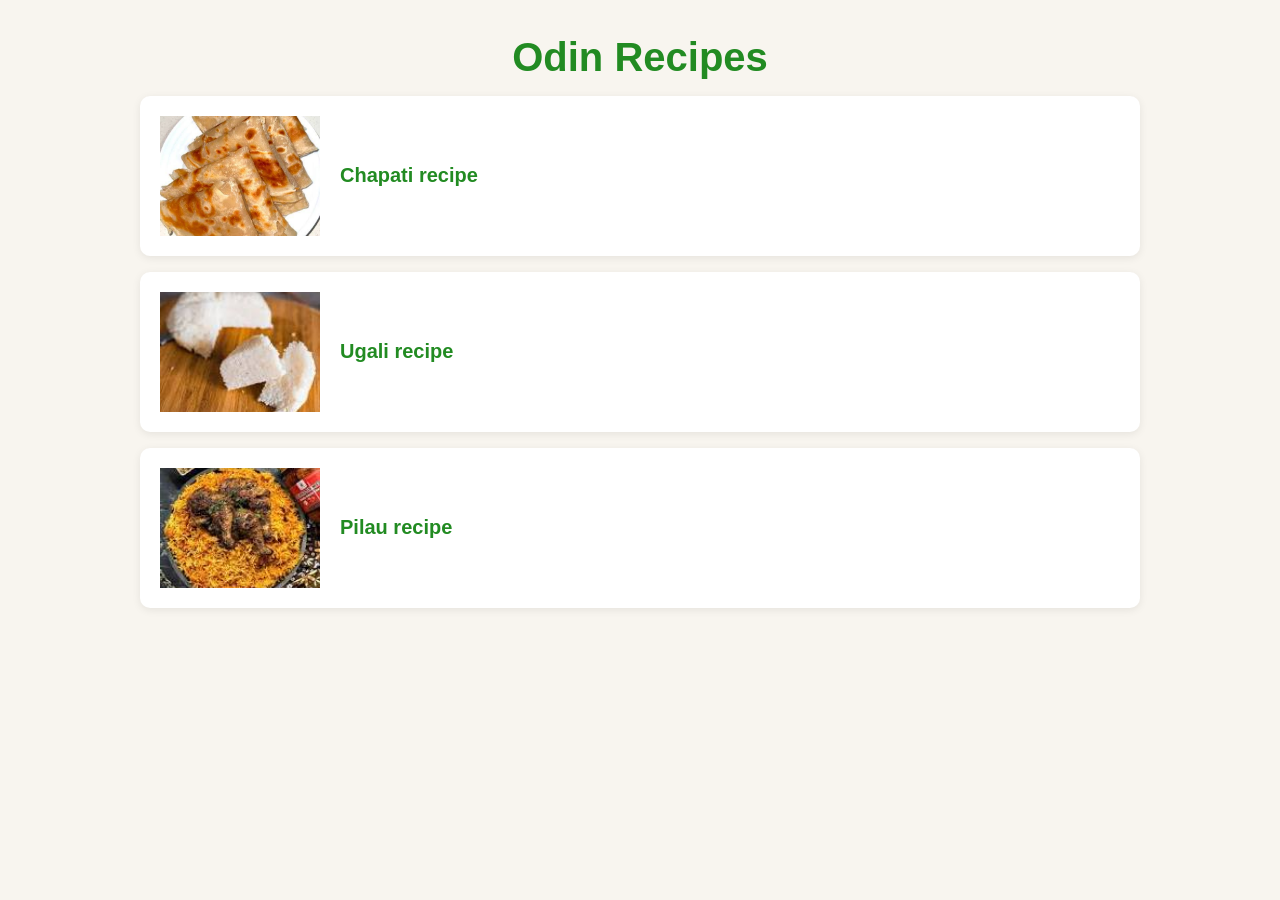
<file: index.html>
<!DOCTYPE html>
<html lang="en">
<head>
    <meta charset="UTF-8">
    <meta name="viewport" content="width=device-width, initial-scale=1.0">
    <title>Odin Recipes</title>
    <link rel="stylesheet" href="./styles.css">
</head>
<body>
    <h1>Odin Recipes</h1>
    <ol class="recipe-list">
     <li class="recipe-card">
        <img src="./recipes/images/chapatiImage.jpeg" alt="Freshly cooked Chapati">
        <a href="./recipes/chapati.html">Chapati recipe</a>
    </li>
     <li class="recipe-card">
        <img src="./recipes/images/ugaliImage.jpeg" alt="African Ugali">
        <a href="./recipes/ugali.html">Ugali recipe</a>
    </li>
     <li class="recipe-card">
        <img src="./recipes/images/pilauImage.jpeg" alt="Tasty pilau">
        <a href="./recipes/pilau.html">Pilau recipe</a>
    </li>
        
    </ol>
 
</body>
</html>
</file>
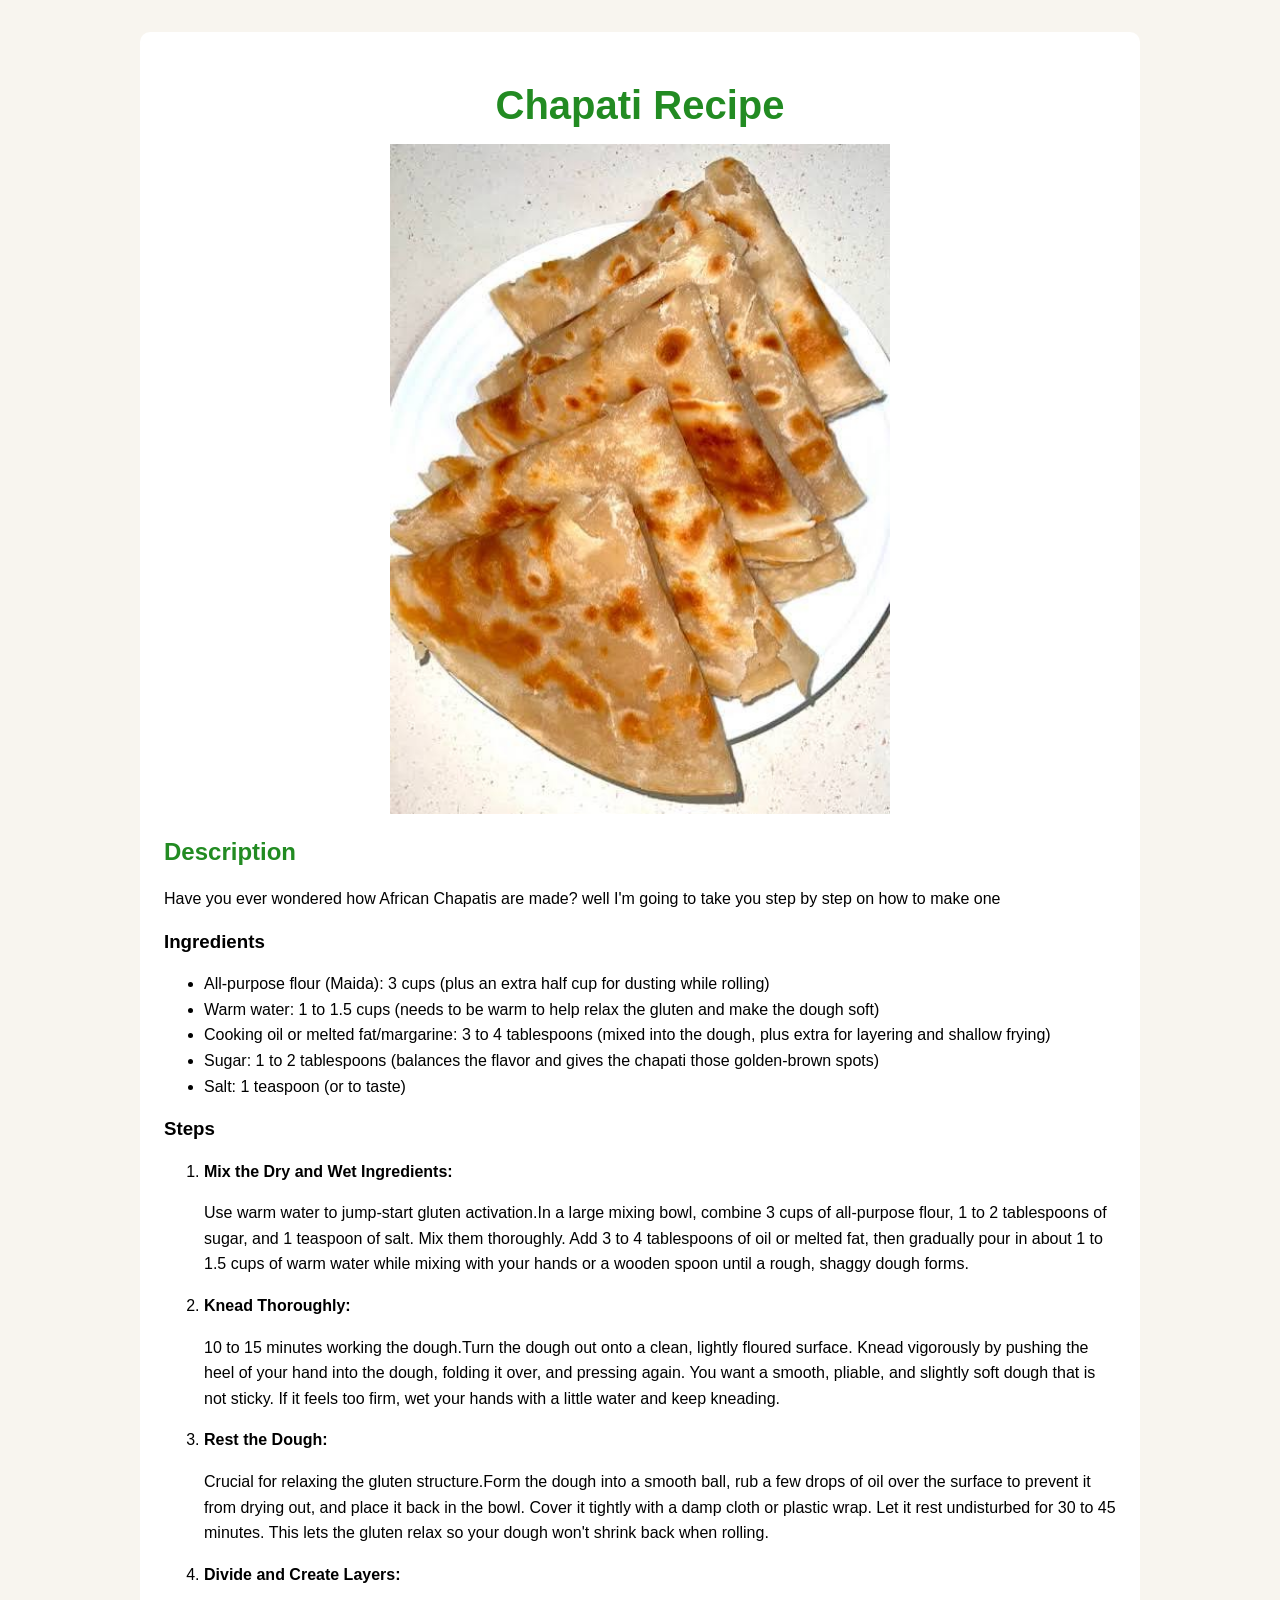
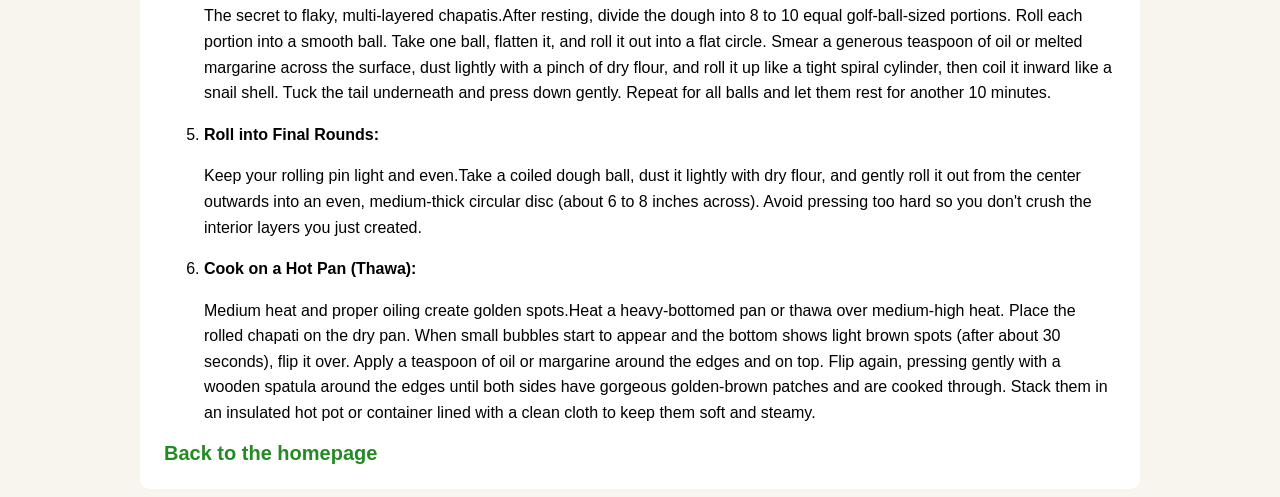
<file: recipes/chapati.html>
<!DOCTYPE html>
<html lang="en">
<head>
    <meta charset="UTF-8">
    <meta name="viewport" content="width=device-width, initial-scale=1.0">
    <title>Chapati Recipes</title>
    <link rel="stylesheet" href="../styles.css">
</head>
<body>
   <div class="recipe-page">
      <h1>Chapati Recipe</h1>
      <img src="./images/chapatiImage.jpeg" width="310" height="310" alt="chapati image">

      <h2>Description</h2>
      <p>Have you ever wondered how African Chapatis are made? well I'm going to take you step by step on how to make one</p>
      <h3>Ingredients</h3>
      <ul>
         <li>All-purpose flour (Maida): 3 cups (plus an extra half cup for dusting while rolling)</li>
         <li>Warm water: 1 to 1.5 cups (needs to be warm to help relax the gluten and make the dough soft)</li>
         <li>Cooking oil or melted fat/margarine: 3 to 4 tablespoons (mixed into the dough, plus extra for layering and shallow frying)</li>
         <li>Sugar: 1 to 2 tablespoons (balances the flavor and gives the chapati those golden-brown spots)</li>
         <li>Salt: 1 teaspoon (or to taste)</li>

      </ul>
      <h3>Steps</h3>
      <ol>
         <li><p> <strong>Mix the Dry and Wet Ingredients:</strong></p>Use warm water to jump-start gluten activation.In a large mixing bowl, combine 3 cups of all-purpose flour, 1 to 2 tablespoons of sugar, and 1 teaspoon of salt. Mix them thoroughly. Add 3 to 4 tablespoons of oil or melted fat, then gradually pour in about 1 to 1.5 cups of warm water while mixing with your hands or a wooden spoon until a rough, shaggy dough forms.</li>
         <li><p> <strong>Knead Thoroughly:</strong></p> 10 to 15 minutes working the dough.Turn the dough out onto a clean, lightly floured surface. Knead vigorously by pushing the heel of your hand into the dough, folding it over, and pressing again. You want a smooth, pliable, and slightly soft dough that is not sticky. If it feels too firm, wet your hands with a little water and keep kneading.</li>
         <li><p> <strong>Rest the Dough:</strong></p>Crucial for relaxing the gluten structure.Form the dough into a smooth ball, rub a few drops of oil over the surface to prevent it from drying out, and place it back in the bowl. Cover it tightly with a damp cloth or plastic wrap. Let it rest undisturbed for 30 to 45 minutes. This lets the gluten relax so your dough won't shrink back when rolling.</li>
         <li><p> <strong>Divide and Create Layers:</strong></p>The secret to flaky, multi-layered chapatis.After resting, divide the dough into 8 to 10 equal golf-ball-sized portions. Roll each portion into a smooth ball. Take one ball, flatten it, and roll it out into a flat circle. Smear a generous teaspoon of oil or melted margarine across the surface, dust lightly with a pinch of dry flour, and roll it up like a tight spiral cylinder, then coil it inward like a snail shell. Tuck the tail underneath and press down gently. Repeat for all balls and let them rest for another 10 minutes.</li>
         <li><p> <strong>Roll into Final Rounds:</strong></p>Keep your rolling pin light and even.Take a coiled dough ball, dust it lightly with dry flour, and gently roll it out from the center outwards into an even, medium-thick circular disc (about 6 to 8 inches across). Avoid pressing too hard so you don't crush the interior layers you just created.</li>
         <li><p> <strong>Cook on a Hot Pan (Thawa):</strong></p>Medium heat and proper oiling create golden spots.Heat a heavy-bottomed pan or thawa over medium-high heat. Place the rolled chapati on the dry pan. When small bubbles start to appear and the bottom shows light brown spots (after about 30 seconds), flip it over. Apply a teaspoon of oil or margarine around the edges and on top. Flip again, pressing gently with a wooden spatula around the edges until both sides have gorgeous golden-brown patches and are cooked through. Stack them in an insulated hot pot or container lined with a clean cloth to keep them soft and steamy.</li>
      
      </ol>
      <a href="../index.html">Back to the homepage</a>
</div>
</body>
</html>
</file>
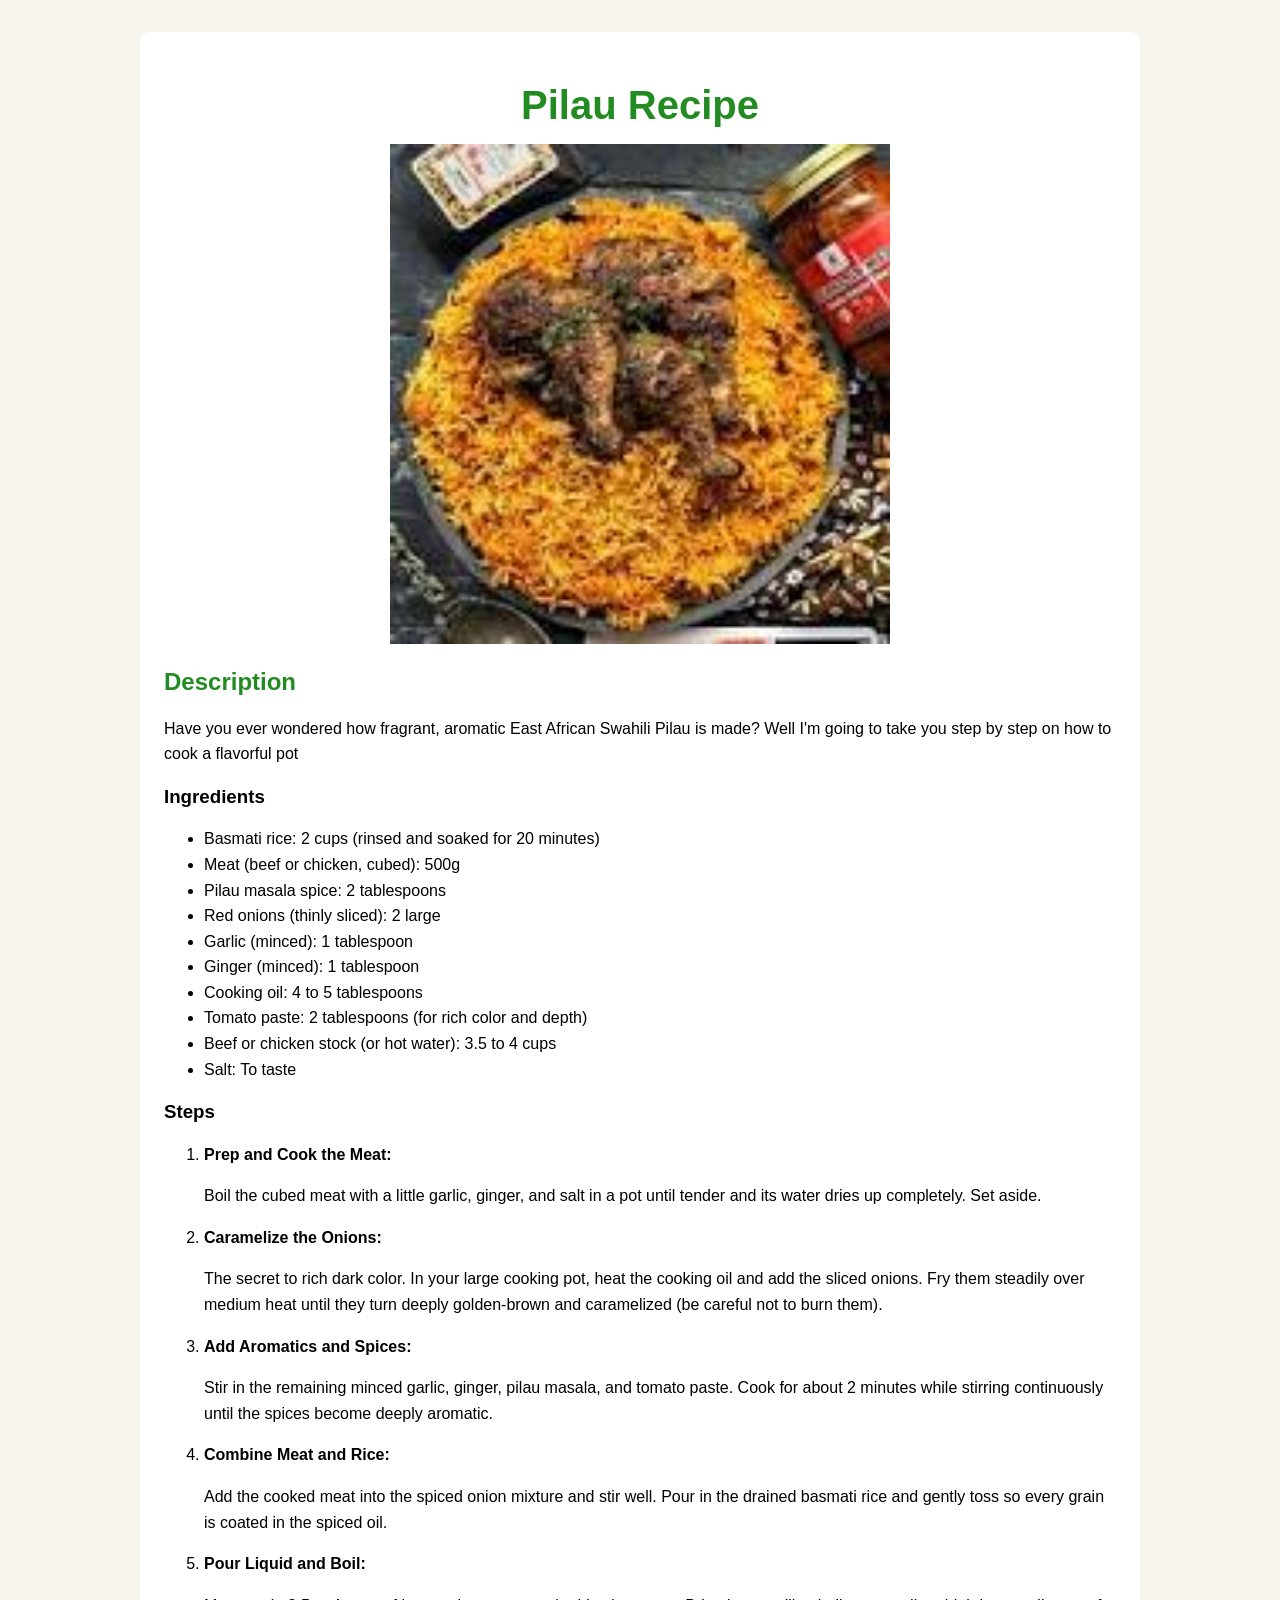
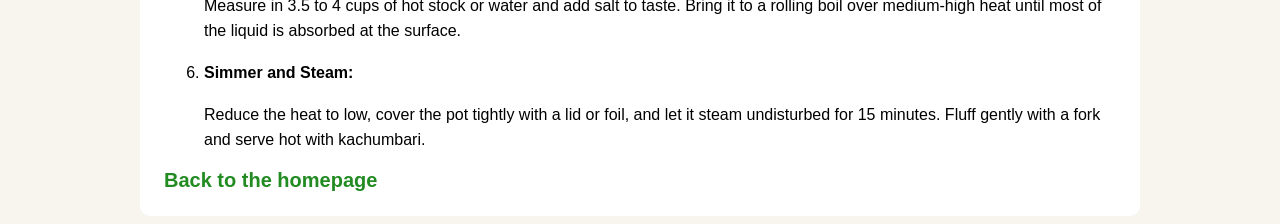
<file: recipes/pilau.html>
<!DOCTYPE html>
<html lang="en">
<head>
    <meta charset="UTF-8">
    <meta name="viewport" content="width=device-width, initial-scale=1.0">
    <title>Pilau Recipe</title>
    <link rel="stylesheet" href="../styles.css">
</head>
<body>
    <div class="recipe-page">
        <h1>Pilau Recipe</h1>
        <img src="./images/pilauImage.jpeg" width="310" height="310" alt="pilau image">

        <h2>Description</h2>
        <p>Have you ever wondered how fragrant, aromatic East African Swahili Pilau is made? Well I'm going to take you step by step on how to cook a flavorful pot</p>
        
        <h3>Ingredients</h3>
        <ul>
            <li>Basmati rice: 2 cups (rinsed and soaked for 20 minutes)</li>
            <li>Meat (beef or chicken, cubed): 500g</li>
            <li>Pilau masala spice: 2 tablespoons</li>
            <li>Red onions (thinly sliced): 2 large</li>
            <li>Garlic (minced): 1 tablespoon</li>
            <li>Ginger (minced): 1 tablespoon</li>
            <li>Cooking oil: 4 to 5 tablespoons</li>
            <li>Tomato paste: 2 tablespoons (for rich color and depth)</li>
            <li>Beef or chicken stock (or hot water): 3.5 to 4 cups</li>
            <li>Salt: To taste</li>
        </ul>

        <h3>Steps</h3>
        <ol>
            <li><p><strong>Prep and Cook the Meat:</strong></p>Boil the cubed meat with a little garlic, ginger, and salt in a pot until tender and its water dries up completely. Set aside.</li>
            <li><p><strong>Caramelize the Onions:</strong></p>The secret to rich dark color. In your large cooking pot, heat the cooking oil and add the sliced onions. Fry them steadily over medium heat until they turn deeply golden-brown and caramelized (be careful not to burn them).</li>
            <li><p><strong>Add Aromatics and Spices:</strong></p>Stir in the remaining minced garlic, ginger, pilau masala, and tomato paste. Cook for about 2 minutes while stirring continuously until the spices become deeply aromatic.</li>
            <li><p><strong>Combine Meat and Rice:</strong></p>Add the cooked meat into the spiced onion mixture and stir well. Pour in the drained basmati rice and gently toss so every grain is coated in the spiced oil.</li>
            <li><p><strong>Pour Liquid and Boil:</strong></p>Measure in 3.5 to 4 cups of hot stock or water and add salt to taste. Bring it to a rolling boil over medium-high heat until most of the liquid is absorbed at the surface.</li>
            <li><p><strong>Simmer and Steam:</strong></p>Reduce the heat to low, cover the pot tightly with a lid or foil, and let it steam undisturbed for 15 minutes. Fluff gently with a fork and serve hot with kachumbari.</li>
        </ol>
        
     <a href="../index.html">Back to the homepage</a>
   </div>
</body>
</html>
</file>
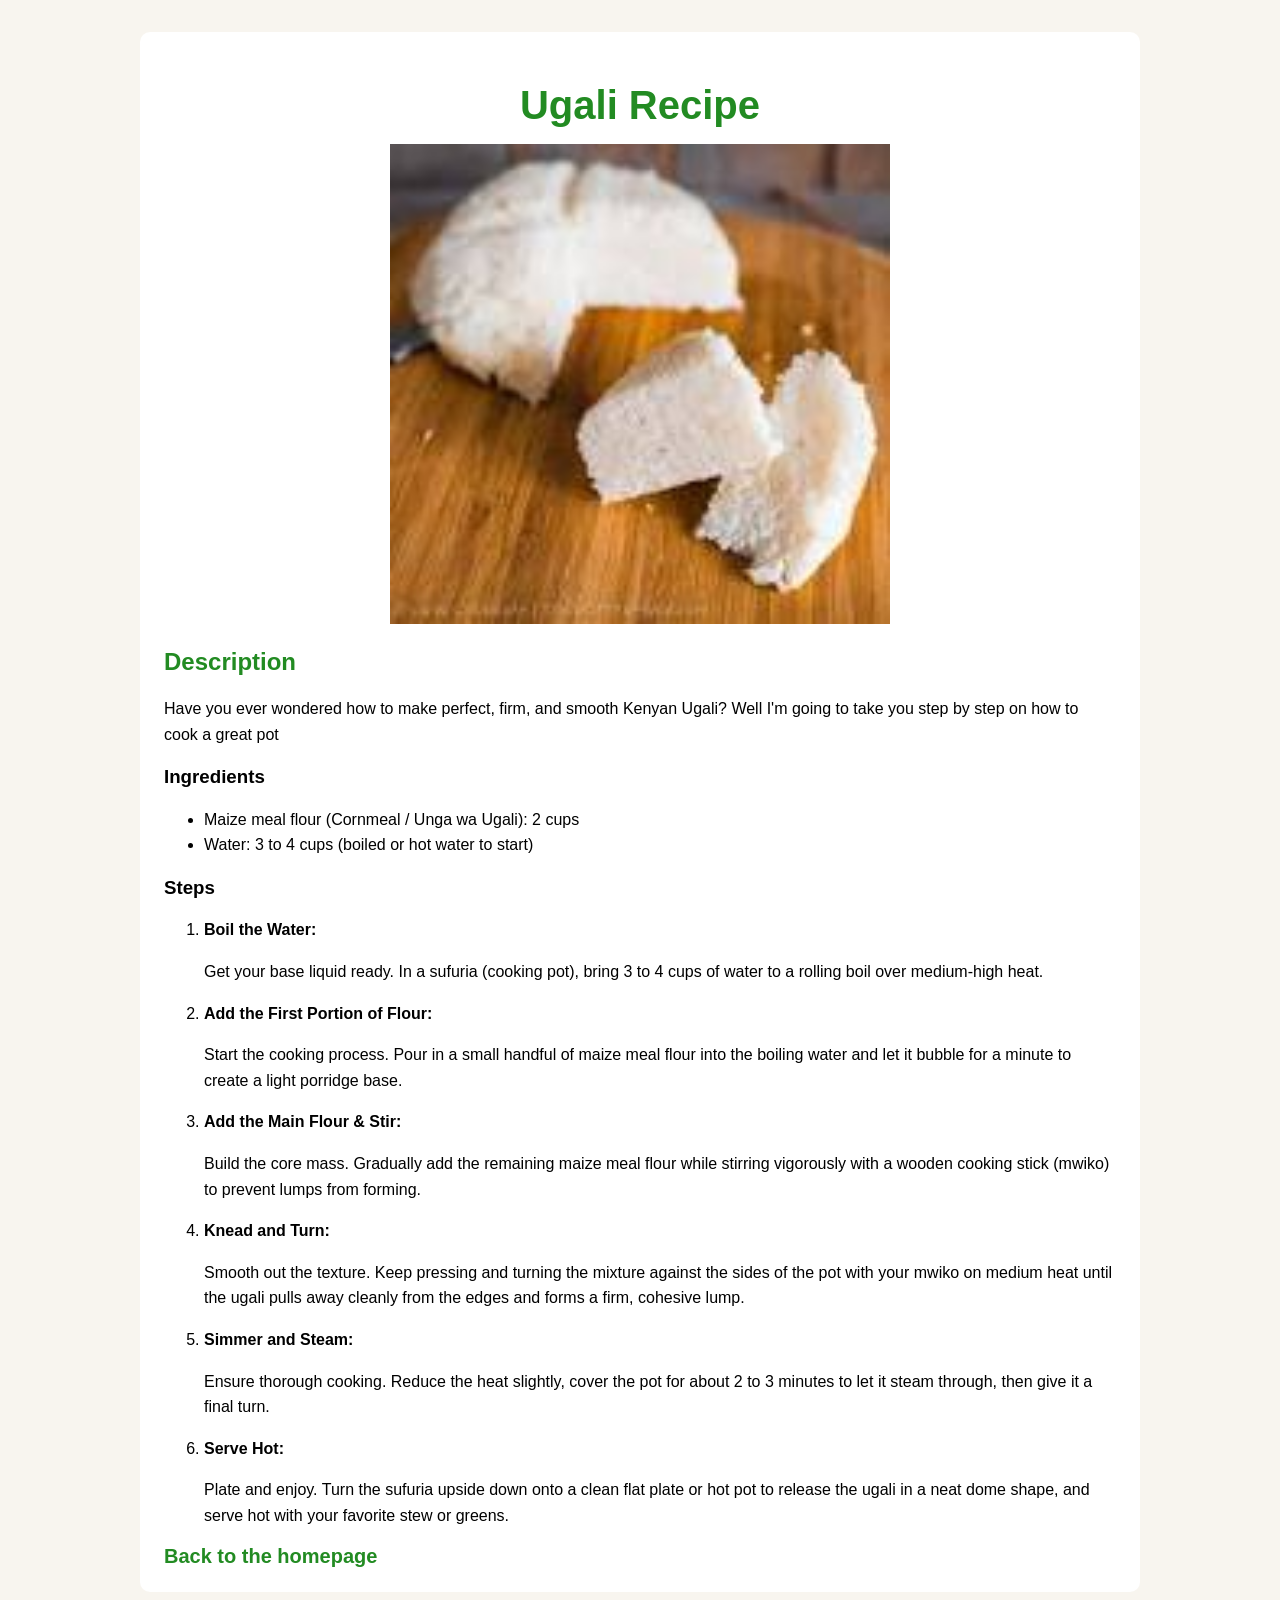
<file: recipes/ugali.html>
<!DOCTYPE html>
<html lang="en">
<head>
    <meta charset="UTF-8">
    <meta name="viewport" content="width=device-width, initial-scale=1.0">
    <title>Ugali Recipe</title>
    <link rel="stylesheet" href="../styles.css">
</head>
<body>
    <div class="recipe-page">
        <h1>Ugali Recipe</h1>
        <img src="./images/ugaliImage.jpeg" width="310" height="310" alt="ugali image">

        <h2>Description</h2>
        <p>Have you ever wondered how to make perfect, firm, and smooth Kenyan Ugali? Well I'm going to take you step by step on how to cook a great pot</p>
        
        <h3>Ingredients</h3>
        <ul>
            <li>Maize meal flour (Cornmeal / Unga wa Ugali): 2 cups</li>
            <li>Water: 3 to 4 cups (boiled or hot water to start)</li>
        </ul>

        <h3>Steps</h3>
        <ol>
            <li><p><strong>Boil the Water:</strong></p>Get your base liquid ready. In a sufuria (cooking pot), bring 3 to 4 cups of water to a rolling boil over medium-high heat.</li>
            <li><p><strong>Add the First Portion of Flour:</strong></p>Start the cooking process. Pour in a small handful of maize meal flour into the boiling water and let it bubble for a minute to create a light porridge base.</li>
            <li><p><strong>Add the Main Flour &amp; Stir:</strong></p>Build the core mass. Gradually add the remaining maize meal flour while stirring vigorously with a wooden cooking stick (mwiko) to prevent lumps from forming.</li>
            <li><p><strong>Knead and Turn:</strong></p>Smooth out the texture. Keep pressing and turning the mixture against the sides of the pot with your mwiko on medium heat until the ugali pulls away cleanly from the edges and forms a firm, cohesive lump.</li>
            <li><p><strong>Simmer and Steam:</strong></p>Ensure thorough cooking. Reduce the heat slightly, cover the pot for about 2 to 3 minutes to let it steam through, then give it a final turn.</li>
            <li><p><strong>Serve Hot:</strong></p>Plate and enjoy. Turn the sufuria upside down onto a clean flat plate or hot pot to release the ugali in a neat dome shape, and serve hot with your favorite stew or greens.</li>
        </ol>
        
        <a href="../index.html">Back to the homepage</a>
    </div>
</body>
</html>
</file>
<file: styles.css>
body{
    background-color: #F8F5EF;
    font-family: Arial, Helvetica, sans-serif;
    max-width: 1000px;
    margin: 0 auto;
    padding: 8px;
}
h1{
    font-size: 40px;
    text-align: center;
    margin-bottom: 8px;
    color: forestgreen;
}
a{
    color: forestgreen;
    text-decoration: none;
    font-size: 20px;
    font-weight: bold;
}
.recipe-list {
    list-style: none;
    padding: 0;
}

.recipe-card{
    background-color: white;
    padding: 20px;
    margin-bottom: 16px;
    border-radius: 10px;
    box-shadow: 0 2px 8px rgba(0, 0, 0, 0.08);
    transition: transform 0.2s ease;
    display: flex;
    flex-direction: row;
    align-items: center;
    gap: 20px;

}
.recipe-card:hover{
  
    background-color: #EAF1E8;
    transform: translateY(-4px);
  

}
.recipe-card img {
     width: 160px;
    height: 120px;
    object-fit: cover;
}
.recipe-page {
    background-color: white;
    padding: 24px;
    border-radius: 10px;
    margin-top: 24px;
}
.recipe-page img {
    width: 100%;
    max-width: 500px;
    height: auto;
    display: block;
    margin: 16px auto;
}
.recipe-page h2 {
    color: forestgreen;
    margin-top: 24px;
}

.recipe-page p,
.recipe-page li {
    line-height: 1.6;
}
</file>
